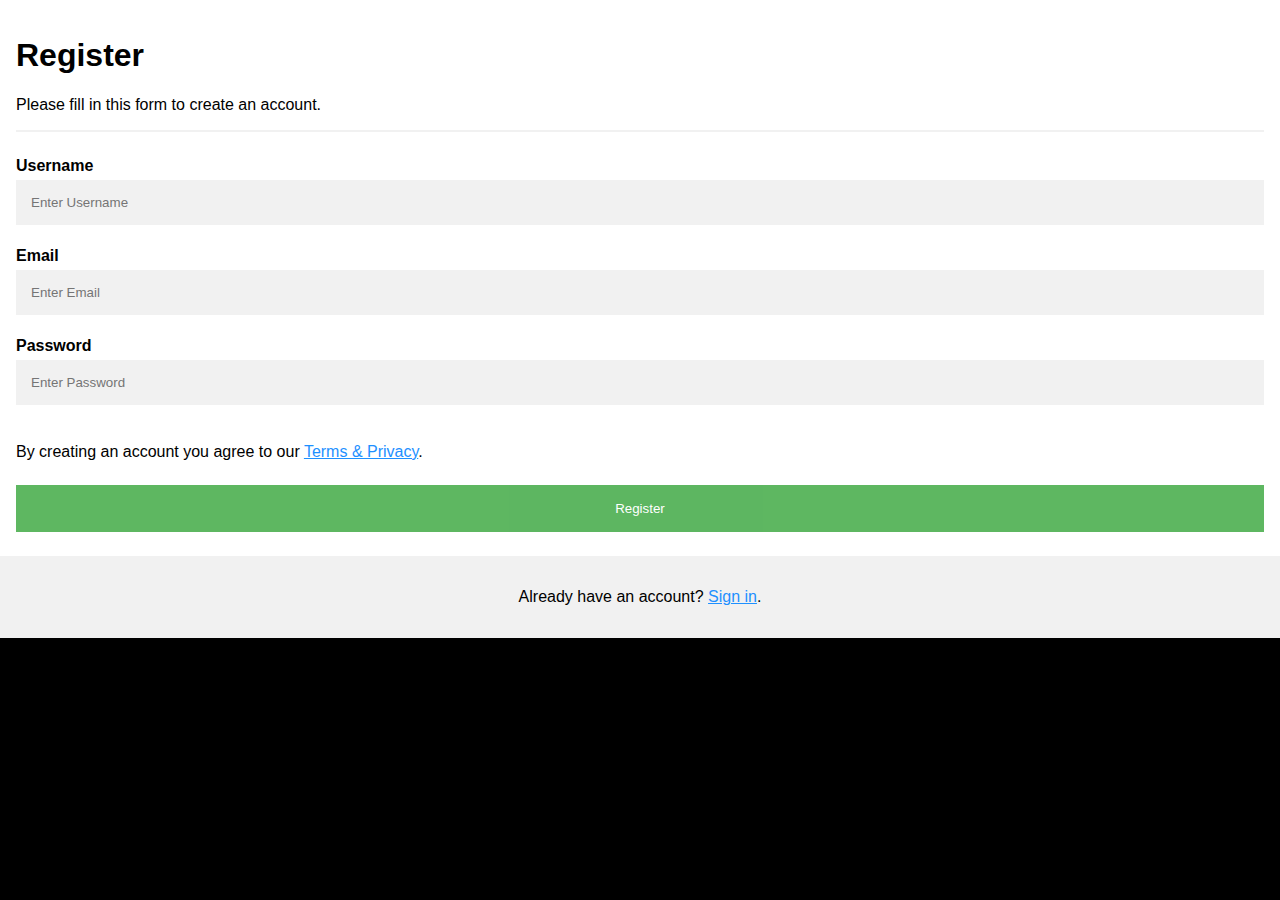
<file: index.html>
<!DOCTYPE html>
<html lang="en">
<head>
    <meta charset="UTF-8">
    <meta http-equiv="X-UA-Compatible" content="IE=edge">
    <meta name="viewport" content="width=device-width, initial-scale=1.0">
    <link rel="stylesheet" href="style.css">
    <title>Document</title>
</head>
<body>
    <form id= "myform" action="http://localhost:4000/user/signup">
        <div class="container">
          <h1>Register</h1>
          <p>Please fill in this form to create an account.</p>
          <hr>

          <label for="username"><b>Username</b></label>
          <input type="text" placeholder="Enter Username" name="username" id="username" required>
      
          <label for="email"><b>Email</b></label>
          <input type="email" placeholder="Enter Email" name="email" id="email" required>
      
          <label for="password"><b>Password</b></label>
          <input type="password" placeholder="Enter Password" name="password" id="password" required>
      
          <p>By creating an account you agree to our <a href="#">Terms & Privacy</a>.</p>
          <input type="submit" value="Register">
        </div>
      
        <div class="container signin">
          <p>Already have an account? <a href="#">Sign in</a>.</p>
        </div>
    </form>  
</body>
<script src="script.js" type="text/javascript"></script>
</html>
</file>
<file: style.css>
body {
    font-family: Arial, Helvetica, sans-serif;
    background-color: black;
    margin: 0;
    padding: 0;
  }
  
  * {
    box-sizing: border-box;
  }
  
  /* Add padding to containers */
  .container {
    padding: 16px;
    background-color: white;
  }
  
  /* Full-width input fields */
  input[type=text], input[type=password], input[type=email] {
    width: 100%;
    padding: 15px;
    margin: 5px 0 22px 0;
    display: inline-block;
    border: none;
    background: #f1f1f1;
  }
  
  input[type=text]:focus, input[type=password]:focus {
    background-color: #ddd;
    outline: none;
  }
  
  /* Overwrite default styles of hr */
  hr {
    border: 1px solid #f1f1f1;
    margin-bottom: 25px;
  }
  
  /* Set a style for the submit button */
  input[type=submit] {
    background-color: #4CAF50;
    color: white;
    padding: 16px 20px;
    margin: 8px 0;
    border: none;
    cursor: pointer;
    width: 100%;
    opacity: 0.9;
  }
  
  input[type=submit]:hover {
    opacity: 1;
  }
  
  /* Add a blue text color to links */
  a {
    color: dodgerblue;
  }
  
  /* Set a grey background color and center the text of the "sign in" section */
  .signin {
    background-color: #f1f1f1;
    text-align: center;
  }
</file>
